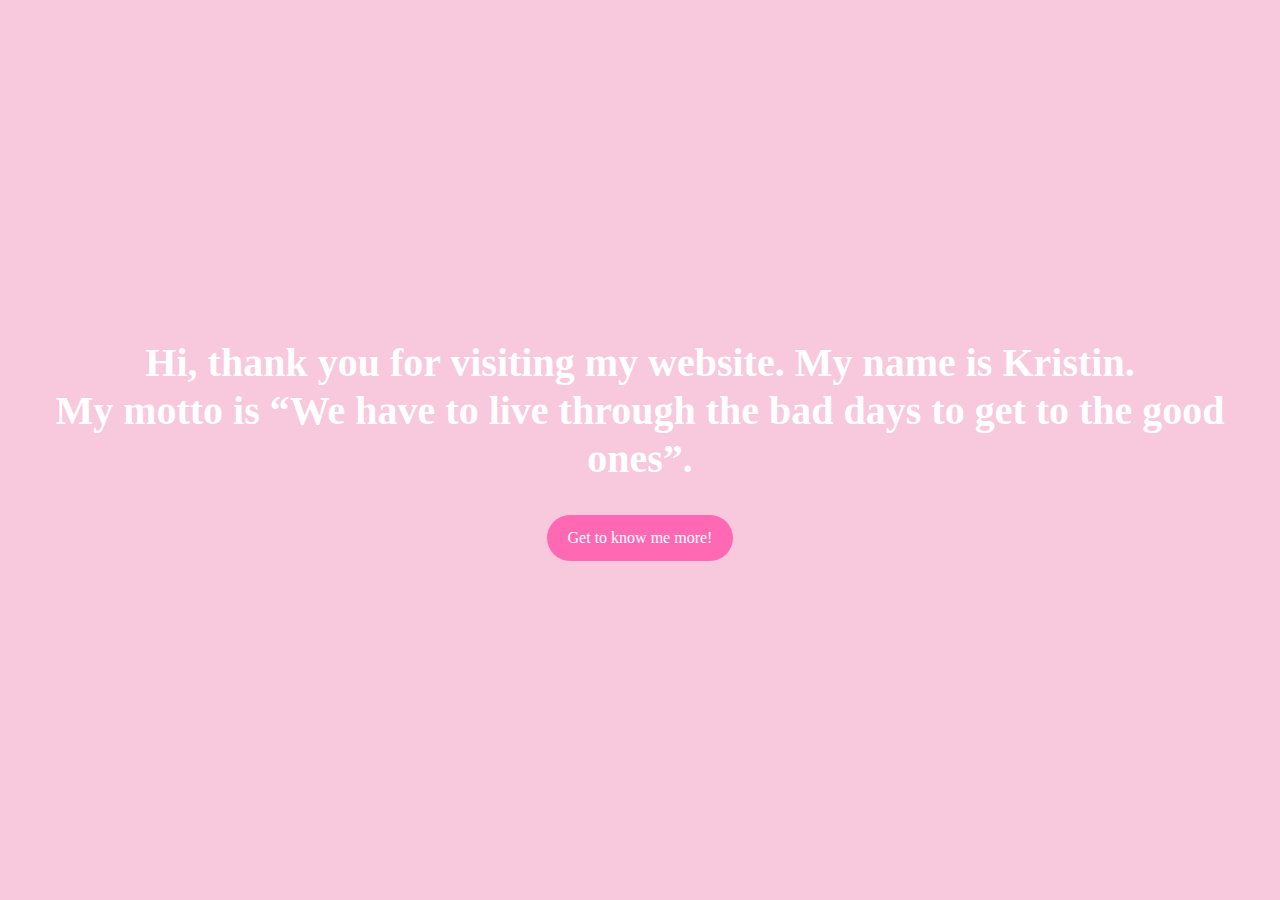
<file: index.html>
<!DOCTYPE html>
<html lang="en">
<head>
    <meta charset="UTF-8">
    <title>Welcome</title>
    <link href="https://cdn.jsdelivr.net/npm/bootstrap@5.3.3/dist/css/bootstrap.min.css" rel="stylesheet">
    <link rel="stylesheet" href="styles.css">
</head>
<body style="background-color: #F8C8DC; font-family: 'Times New Roman'; color: #FFFFFF;">
    <div class="d-flex justify-content-center align-items-center vh-100 text-center">
        <div>
            <h1 class="fw-bold">Hi, thank you for visiting my website. My name is Kristin.<br>My motto is “We have to live through the bad days to get to the good ones”.</h1>
            <a href="page2.html" class="btn btn-pink mt-4">Get to know me more!</a>
        </div>
    </div>
</body>
</html>
</file>
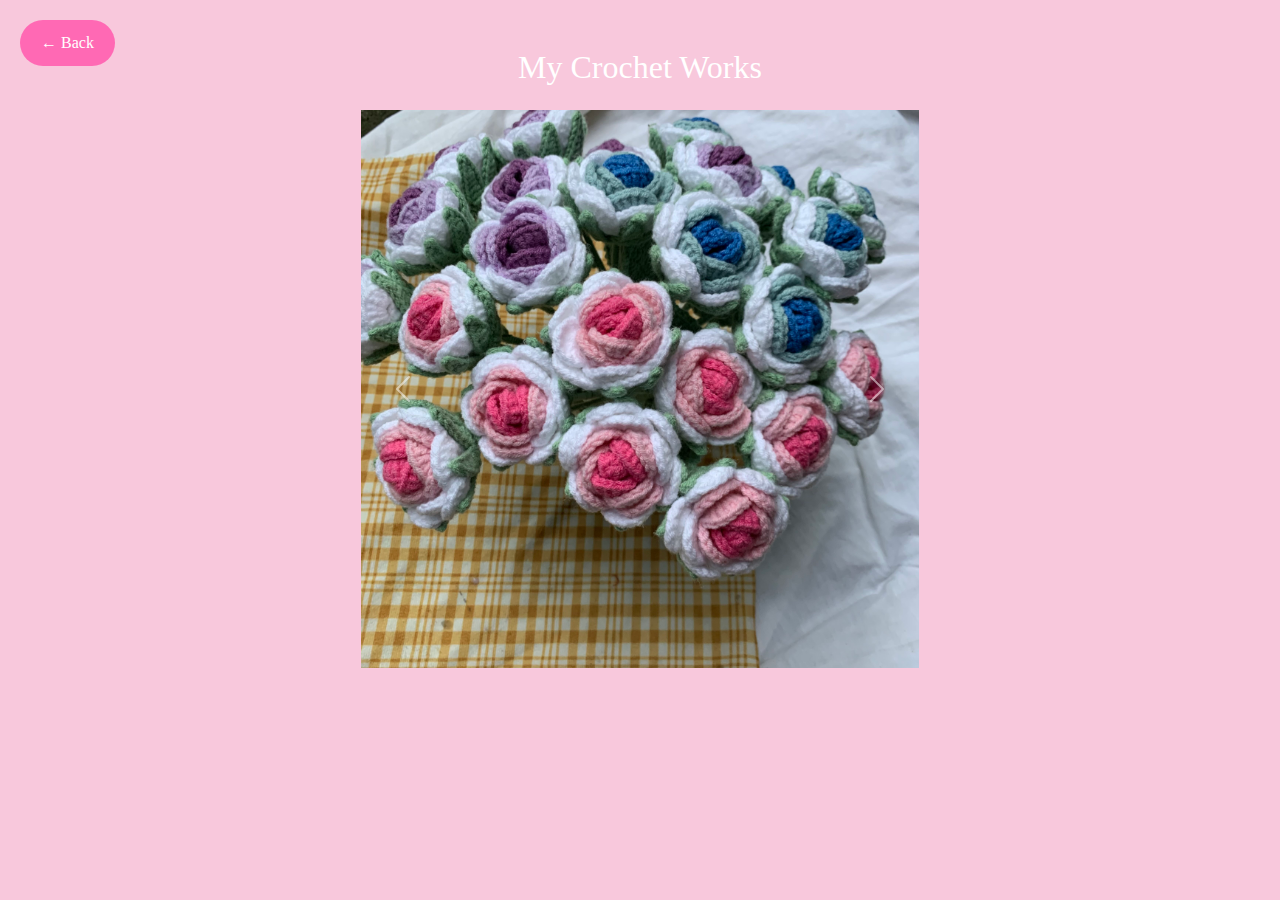
<file: crochet.html>
<!DOCTYPE html>
<html lang="en">
<head>
    <meta charset="UTF-8">
    <title>Crochet Works</title>
    <link href="https://cdn.jsdelivr.net/npm/bootstrap@5.3.3/dist/css/bootstrap.min.css" rel="stylesheet">
    <link rel="stylesheet" href="styles.css">
</head>
<body style="background-color: #F8C8DC; font-family: 'Times New Roman'; color: #FFFFFF;">
    <a href="page2.html" class="btn btn-pink back-button">← Back</a>
    <div class="container text-center my-5">
        <h2 class="mb-4">My Crochet Works</h2>
        <div id="carouselCrochet" class="carousel slide w-50 mx-auto" data-bs-ride="carousel">
            <div class="carousel-inner">
                
    <div class="carousel-item active">
        <img src="crochet1.JPG" class="d-block w-100" alt="crochet1.JPG">
    </div>
    
    <div class="carousel-item ">
        <img src="crochet2.JPG" class="d-block w-100" alt="crochet2.JPG">
    </div>
    
    <div class="carousel-item ">
        <img src="crochet3.JPG" class="d-block w-100" alt="crochet3.JPG">
    </div>
    
    <div class="carousel-item ">
        <img src="crochet4.JPG" class="d-block w-100" alt="crochet4.JPG">
    </div>
    
    <div class="carousel-item ">
        <img src="crochet5.JPG" class="d-block w-100" alt="crochet5.JPG">
    </div>
    
            </div>
            <button class="carousel-control-prev" type="button" data-bs-target="#carouselCrochet" data-bs-slide="prev">
                <span class="carousel-control-prev-icon"></span>
            </button>
            <button class="carousel-control-next" type="button" data-bs-target="#carouselCrochet" data-bs-slide="next">
                <span class="carousel-control-next-icon"></span>
            </button>
        </div>
    </div>
    <script src="https://cdn.jsdelivr.net/npm/bootstrap@5.3.3/dist/js/bootstrap.bundle.min.js"></script>
</body>
</html>
</file>
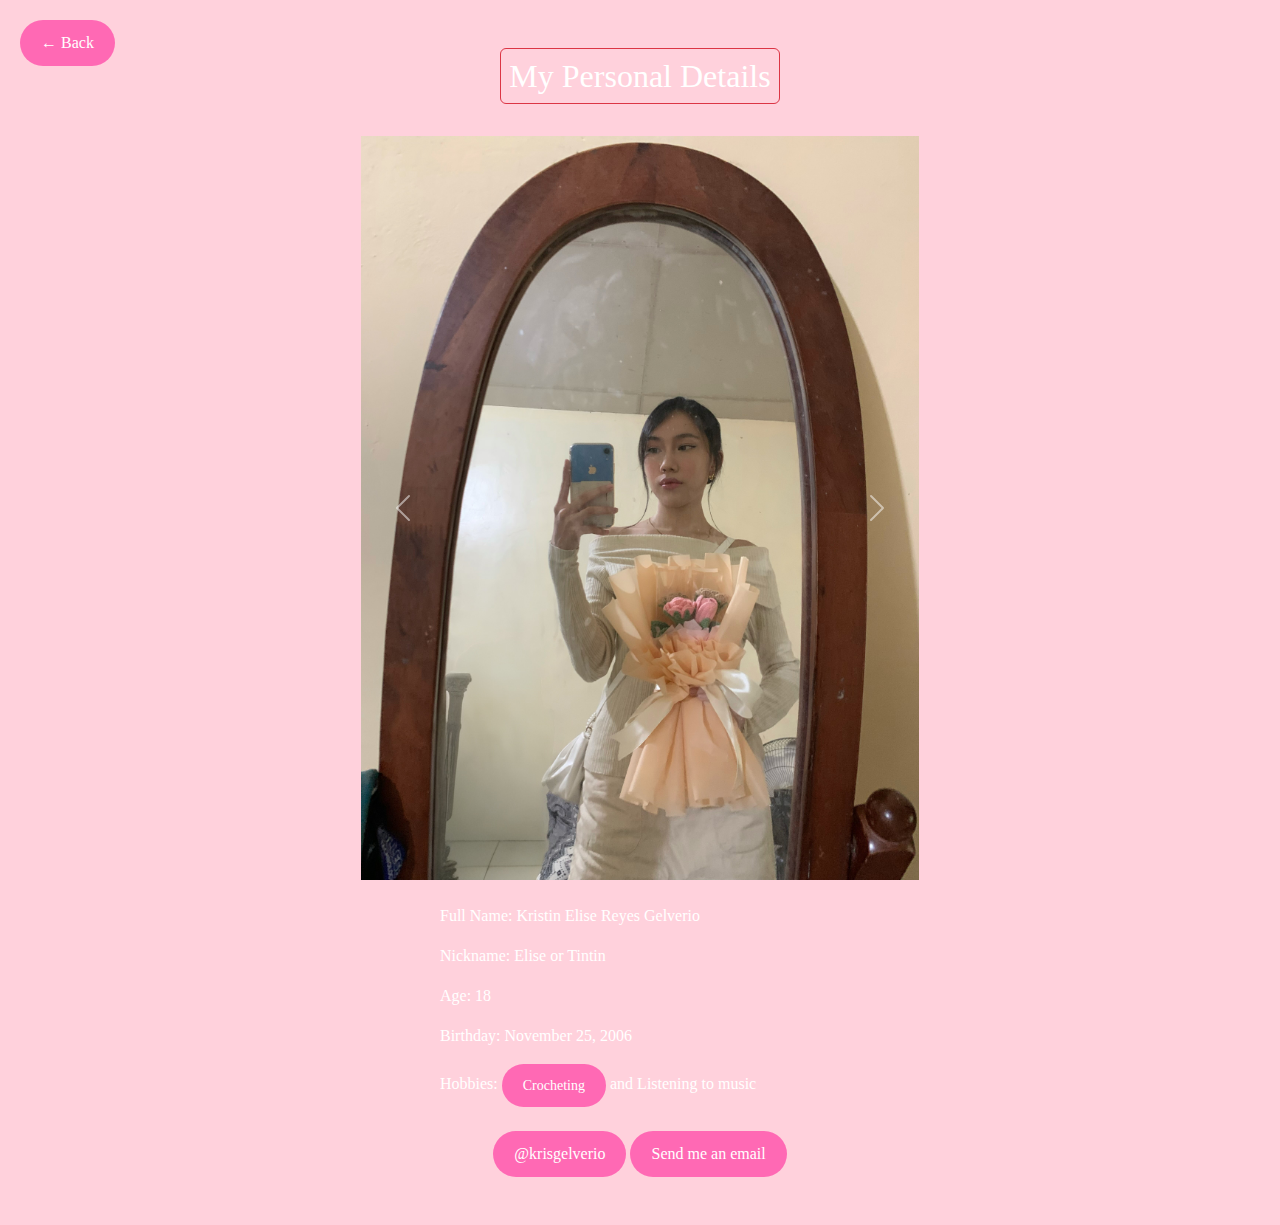
<file: page2.html>
<!DOCTYPE html>
<html lang="en">
<head>
    <meta charset="UTF-8">
    <title>Personal Details</title>
    <link href="https://cdn.jsdelivr.net/npm/bootstrap@5.3.3/dist/css/bootstrap.min.css" rel="stylesheet">
    <link rel="stylesheet" href="styles.css">
</head>
<body style="background-color: #FFD1DC; font-family: 'Times New Roman'; color: #FFFFFF;">
    <a href="index.html" class="btn btn-pink back-button">← Back</a>
    <div class="container text-center my-5">
        <h2 class="border border-danger d-inline-block p-2 rounded">My Personal Details</h2>
        <div id="carouselSelf" class="carousel slide w-50 mx-auto my-4" data-bs-ride="carousel">
            <div class="carousel-inner">
                
    <div class="carousel-item active">
        <img src="self1.JPEG" class="d-block w-100" alt="self1.JPEG">
    </div>
    
    <div class="carousel-item ">
        <img src="self2.JPEG" class="d-block w-100" alt="self2.JPEG">
    </div>
    
    <div class="carousel-item ">
        <img src="self3.JPEG" class="d-block w-100" alt="self3.JPEG">
    </div>
    
            </div>
            <button class="carousel-control-prev" type="button" data-bs-target="#carouselSelf" data-bs-slide="prev">
                <span class="carousel-control-prev-icon"></span>
            </button>
            <button class="carousel-control-next" type="button" data-bs-target="#carouselSelf" data-bs-slide="next">
                <span class="carousel-control-next-icon"></span>
            </button>
        </div>
        <div class="text-start mx-auto" style="max-width: 400px;">
            <p>Full Name: Kristin Elise Reyes Gelverio</p>
            <p>Nickname: Elise or Tintin</p>
            <p>Age: 18</p>
            <p>Birthday: November 25, 2006</p>
            <p>Hobbies: <a href="crochet.html" class="btn btn-pink btn-sm">Crocheting</a> and Listening to music</p>
        </div>
        <div class="mt-4">
            <a href="https://instagram.com/krisgelverio" class="btn btn-pink">@krisgelverio</a>
            <a href="mailto:krstnrysglvr@gmail.com" class="btn btn-pink">Send me an email</a>
        </div>
    </div>
    <script src="https://cdn.jsdelivr.net/npm/bootstrap@5.3.3/dist/js/bootstrap.bundle.min.js"></script>
</body>
</html>
</file>
<file: styles.css>
.btn-pink {
    background-color: hotpink;
    color: #fff;
    border-radius: 30px;
    padding: 10px 20px;
    text-decoration: none;
}
.btn-pink:hover {
    background-color: deeppink;
    color: #fff;
}
.back-button {
    position: absolute;
    top: 20px;
    left: 20px;
}
</file>
